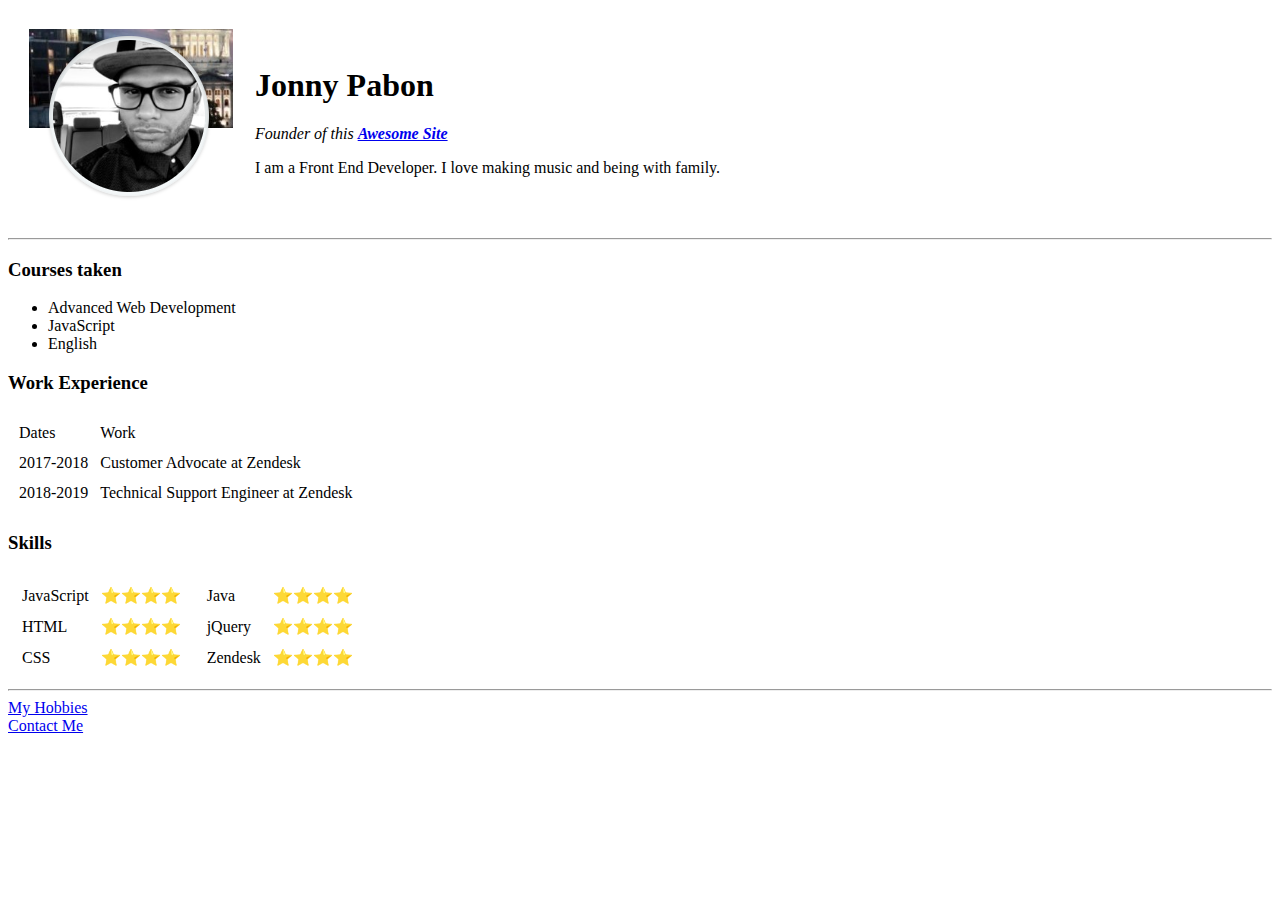
<file: index.html>
<!DOCTYPE html>
<html lang="en" dir="ltr">

<head>
  <meta charset="utf-8">
  <title>Jonny's Personal Site©</title>
</head>

  <body>
    <table cellspacing="20">
      <tr>
        <td><img src="images/JP.png" alt="Jonny's Face"></td>
        <td><h1>Jonny Pabon</h1>
        <p><em>Founder of this <strong><a href="https://www.youtube.com/watch?v=q09quI356sQ">Awesome Site</a></strong></em></p>
        <p>I am a Front End Developer. I love making music and being with family.</p></td>
      </tr>
    </table>
    <hr>
    <h3>Courses taken</h3>
    <ul>
      <li>Advanced Web Development</li>
      <li>JavaScript</li>
      <li>English</li>
    </ul>
    <h3>Work Experience</h3>
    <table cellspacing="10">
      <thead>
        <tr>
          <td>Dates</td>
          <td>Work</td>
        </tr>
      </thead>
      <tbody>
        <tr>
          <td>2017-2018</td>
          <td>Customer Advocate at Zendesk</td>
        </tr>
        <tr>
          <td>2018-2019</td>
          <td>Technical Support Engineer at Zendesk</td>
        </tr>
      </tbody>
      <tfoot>

      </tfoot>
    </table>

    <h3>Skills</h3>

    <table>
      <tr>
        <td>
          <table cellspacing="10">
            <tr>
              <td>JavaScript</td>
              <td>⭐️⭐️⭐️⭐️</td>
            </tr>
            <tr>
              <td>HTML</td>
              <td>⭐️⭐️⭐️⭐️</td>
            </tr>
            <tr>
              <td>CSS</td>
              <td>⭐️⭐️⭐️⭐️</td>
            </tr>
          </table>
        </td>
        <td>
          <table cellspacing="10">
            <tr>
              <td>Java</td>
              <td>⭐️⭐️⭐️⭐️</td>
            </tr>
            <tr>
              <td>jQuery</td>
              <td>⭐️⭐️⭐️⭐️</td>
            </tr>
            <tr>
              <td>Zendesk</td>
              <td>⭐️⭐️⭐️⭐️</td>
            </tr>
          </table>
        </td>
      </tr>
    </table>



    <hr>
    <a href="hobbies.html">My Hobbies</a>
    </br>
    <a href="contact-me.html">Contact Me</a>
  </body>
</html>
</file>
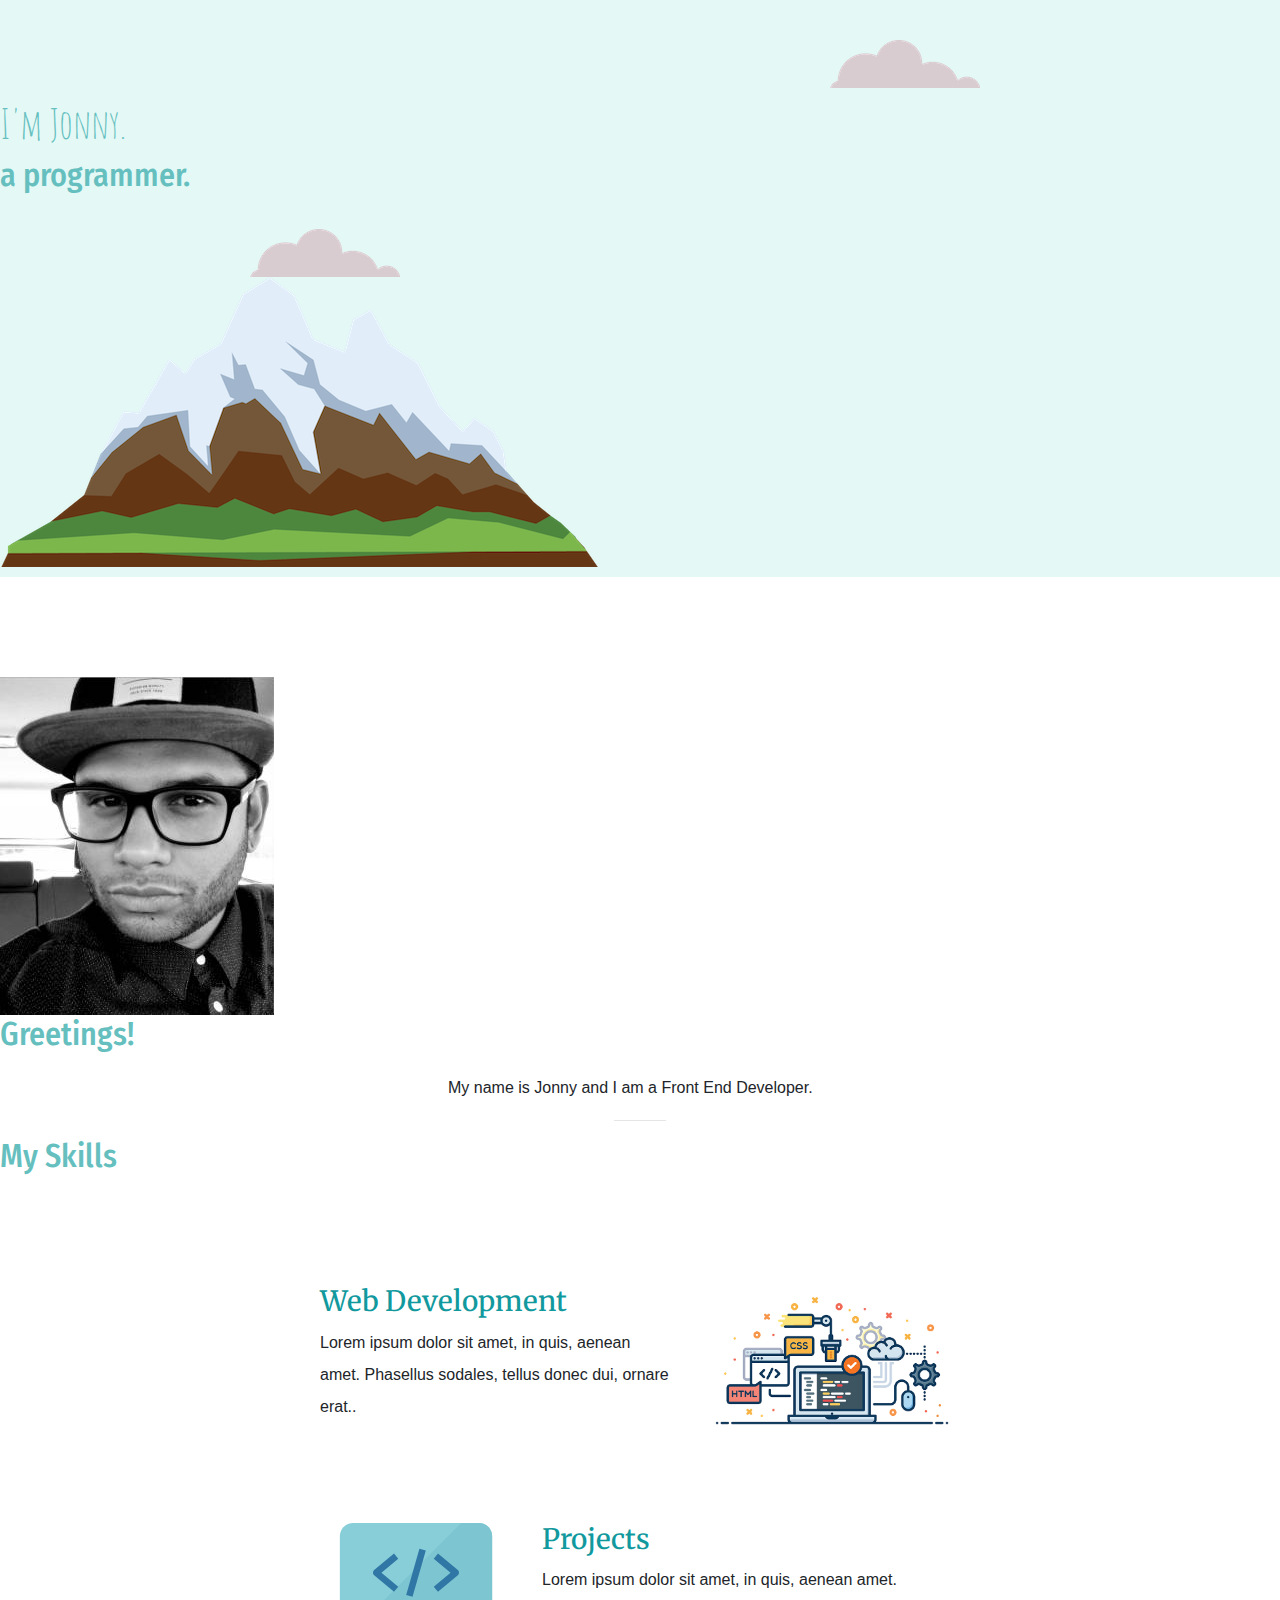
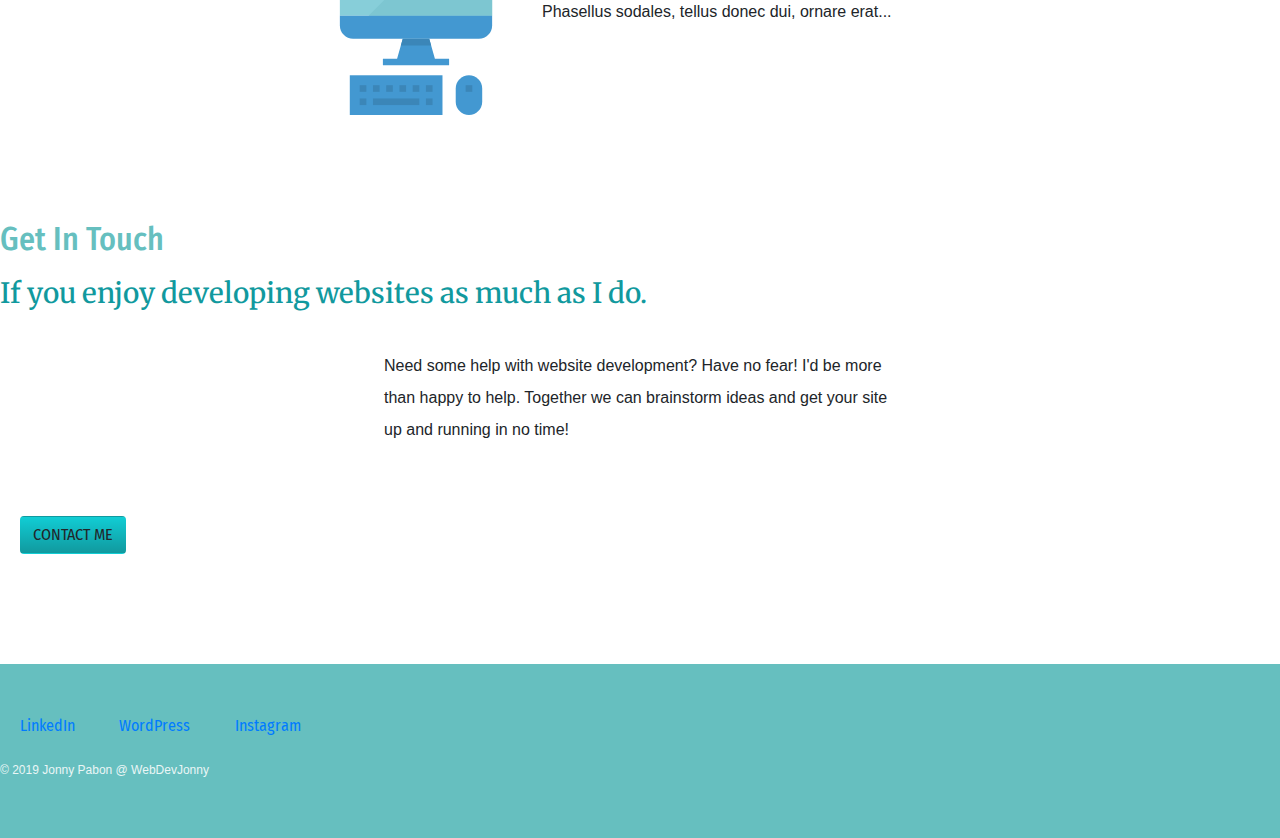
<file: CSS - My Site/index.html>
<!DOCTYPE html>
<html lang="en" dir="ltr">
  <head>
    <meta charset="utf-8">
    <meta name="viewport" content="width=device-width, initial-scale=1, shrink-to-fit=no">
    <title>Jonny Pabon</title>
    <link rel="stylesheet" href="css/styles.css">
    <link rel="icon" href="cloud.ico">
    <!--linking the Google fonts-->
    <link href="https://fonts.googleapis.com/css?family=Amatic+SC|Cinzel&display=swap" rel="stylesheet">
    <link href="https://fonts.googleapis.com/css?family=Fira+Sans+Condensed&display=swap" rel="stylesheet">
    <link href="https://fonts.googleapis.com/css?family=Merriweather|Montserrat|Titillium+Web" rel="stylesheet">
    <!--Adding bootstrap connection  -->
    <link rel="stylesheet" href="https://stackpath.bootstrapcdn.com/bootstrap/4.3.1/css/bootstrap.min.css" integrity="sha384-ggOyR0iXCbMQv3Xipma34MD+dH/1fQ784/j6cY/iJTQUOhcWr7x9JvoRxT2MZw1T" crossorigin="anonymous">
    <script src="https://code.jquery.com/jquery-3.3.1.slim.min.js" integrity="sha384-q8i/X+965DzO0rT7abK41JStQIAqVgRVzpbzo5smXKp4YfRvH+8abtTE1Pi6jizo" crossorigin="anonymous"></script>
    <script src="https://cdnjs.cloudflare.com/ajax/libs/popper.js/1.14.7/umd/popper.min.js" integrity="sha384-UO2eT0CpHqdSJQ6hJty5KVphtPhzWj9WO1clHTMGa3JDZwrnQq4sF86dIHNDz0W1" crossorigin="anonymous"></script>
    <script src="https://stackpath.bootstrapcdn.com/bootstrap/4.3.1/js/bootstrap.min.js" integrity="sha384-JjSmVgyd0p3pXB1rRibZUAYoIIy6OrQ6VrjIEaFf/nJGzIxFDsf4x0xIM+B07jRM" crossorigin="anonymous"></script>

  </head>
  <body>
  <div class="top-container">
      <img class="top-cloud" src="images/cloud.png" alt="clouds-image"/>
    <h1>I'm Jonny.</h1>
    <h2>a <span class="pro">pro</span>grammer.</p>
    <img class="bottom-cloud" src="images/cloud.png" alt="clouds-image"/>
    <img src="images/mountain.png" alt="mountains-image"/>

  </div>
  <div class="middle-container">
    <div class="profile">
      <img src="images/jonnyp.jpg" alt="my-picture">
      <h2>Greetings!</h2>
      <p class="intro">My name is Jonny and I am a Front End Developer.</p>
    </div>
    <hr>

    <div class="skills">
      <h2>My Skills</h2>
      <div class="skill-row">
        <img class="web-dev" src="images/wd.jpeg" alt="w-d">
        <h3>Web Development</h3>
        <p class="code-skill-description">Lorem ipsum dolor sit amet, in quis, aenean amet. Phasellus sodales, tellus donec dui, ornare erat..</p>
      </div>

      <div class="skill-row">
        <img class="project-img" src="images/comp3.svg" alt="comp">

        <h3>Projects</h3>
        <p>Lorem ipsum dolor sit amet, in quis, aenean amet. Phasellus sodales, tellus donec dui, ornare erat...</p>
      </div>
    </div>

    <div class="contact-me">
      <h2>Get In Touch</h2>
      <h3>If you enjoy developing websites as much as I do.</h3>
      <p class="contact-message">Need some help with website development? Have no fear! I'd be more than happy to help. Together we can brainstorm ideas and get your site up and running in no time!</p>
      <a class="btn" href="mailto:example@gmail.com">CONTACT ME</a>
    </div>
  </div>


  <div class="bottom-container">

    <a class="footer-link" href="https://www.linkedin.com/">LinkedIn</a>
    <a class="footer-link" href="https://webdevjonny.home.blog/">WordPress</a>
    <a class="footer-link" href="https://www.linkedin.com/">Instagram</a>
    <p class="copyright">© 2019 Jonny Pabon @ WebDevJonny</p>
  </div>


  </div>

  </body>
</html>
</file>
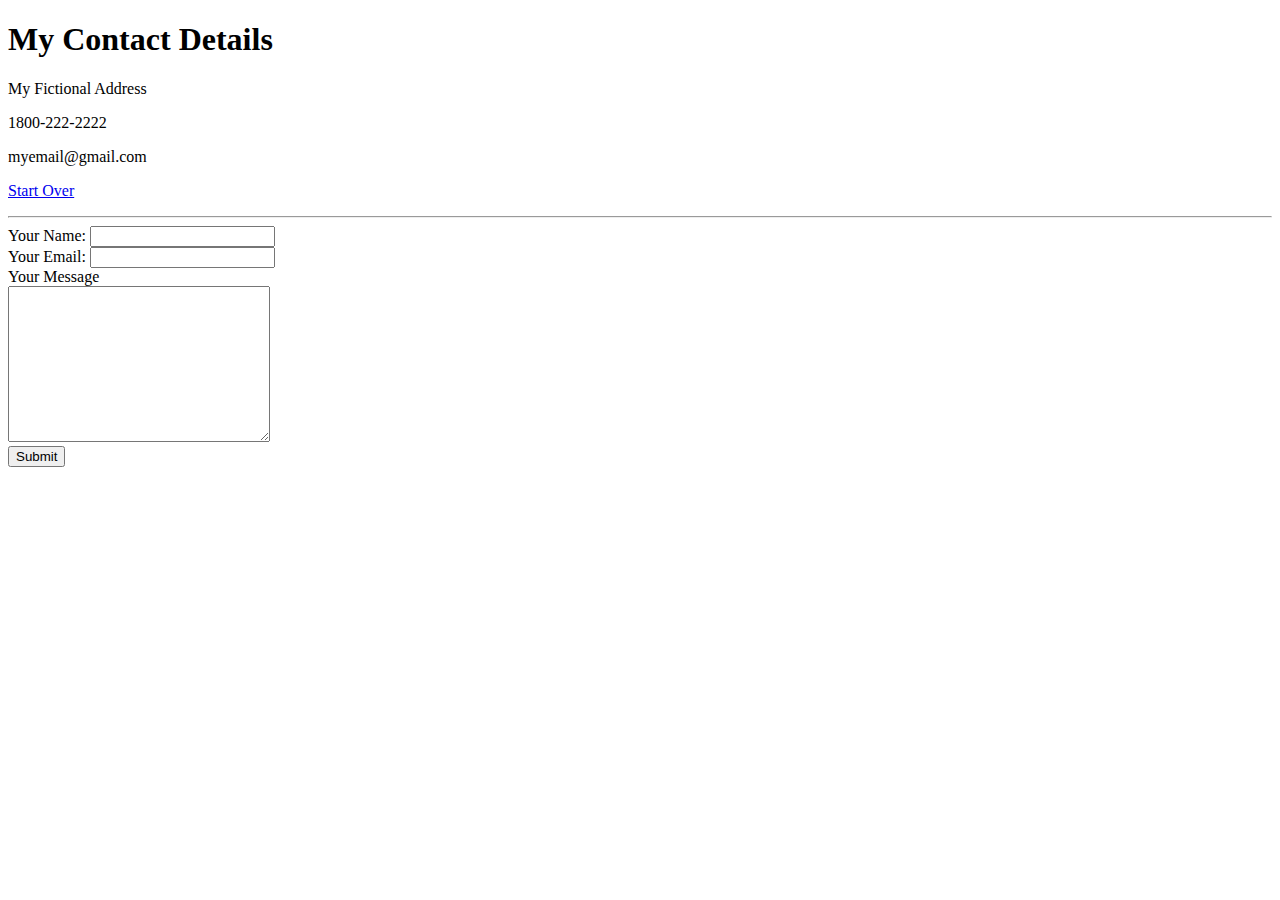
<file: contact-me.html>
<!DOCTYPE html>
<html lang="en" dir="ltr">
  <head>
    <meta charset="utf-8">
    <title>Contact Me</title>
  </head>
  <body>
    <h1>My Contact Details</h1>
    <p>My Fictional Address</p>
    <p>1800-222-2222</p>
    <p>myemail@gmail.com</p>
    <p><a href="index.html">Start Over</a></p>
    <hr>
    <form action="mailto:example@gmail.com" method="post" enctype="text/plain">
      <label>Your Name:</label>
      <input type="text" name="yourName">
      <br>
      <label>Your Email:</label>
      <input type="email" name="yourEmail">
      <br>
      <label>Your Message</label><br>
      <textarea name="yourMessage" rows="10" cols="30"></textarea><br>
      <input type="submit">
      <br>

    </form>
  </body>
</html>
</file>
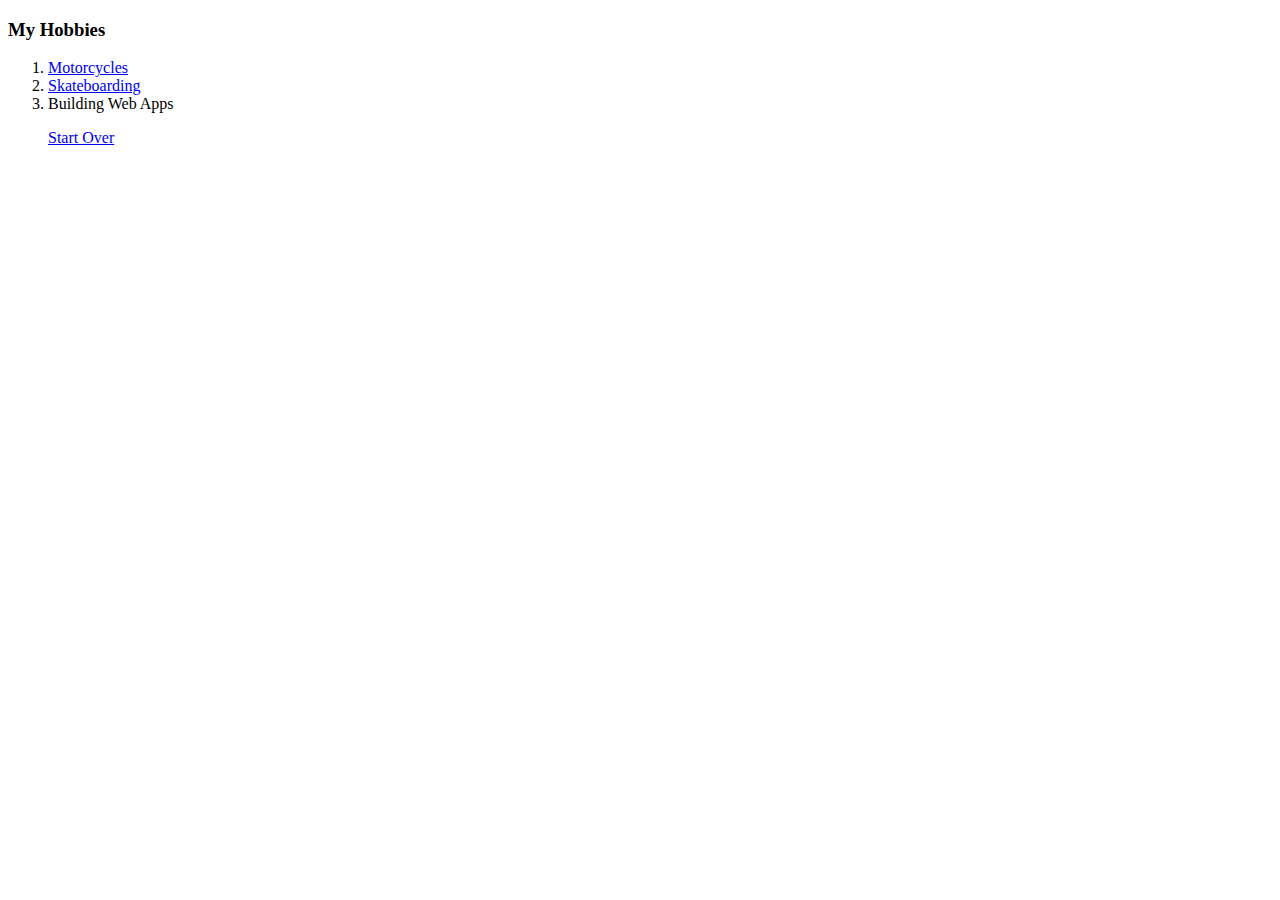
<file: hobbies.html>
<!DOCTYPE html>
<html lang="en" dir="ltr">
  <head>
    <meta charset="utf-8">
    <title>My hobbies</title>
  </head>
  <body>
    <h3>My Hobbies</h3>
    <ol>
      <li><a href="https://www.youtube.com/watch?v=0xYbtMmQ03w">Motorcycles</a></li>
      <li><a href="https://www.youtube.com/watch?v=4ZsCq1sA4Q4">Skateboarding</a></li>
      <li>Building Web Apps</li>



      <p><a href="index.html">Start Over</a></p>
    </ol>
  </body>
</html>
</file>
<file: CSS - My Site/css/styles.css>
body {
  color: #40514E;
  margin: 0;
  text-align: center;
  font-family: 'Titillium Web', sans-serif;
  background-color: #dfddc7;
}

h1 {
  color: #66BFBF;
  font-size: 5.625rem;
  margin: 50px auto 0 auto;
  font-family: 'Amatic SC', cursive;
}
h2 {
  color: #66BFBF;
  font-family: 'Fira Sans Condensed', sans-serif;
  font-size: 2.5rem;
  font-weight: normal;
  padding-bottom: 10px;
}
h3 {
  color: #11999E;
  font-family: 'Merriweather', serif;

}
hr {
  border: dotted #EAF6F6 6px;
  border-bottom: none;
  width: 4%;
  margin: 100px auto;
}
a  {
  color:#11999E;
  font-family: 'Fira Sans Condensed', sans-serif;
  text-decoration: none;
  margin: 10px 20px;
}
a:hover {
  color: #EAF6F6;
}
.intro {
  width: 30%;
  margin: auto;
}

.top-container {
  background-color:#E4F9F5;
  position: relative;
  padding-top: 100px;
}

.middle-container {
  margin: 100px 0;
}

.bottom-container {
  background-color: #66BFBF;
  padding: 50px 0 20px;
}
.skill-row {
  width: 50%;
  margin: 100px auto 100px auto;
  text-align: left;
}
.project-img {
  width: 30%;
  float: left;
  margin-right: 30px;
}
.web-dev {
  width: 40%;
  float: right;
  margin-left: 30px;
}
p {
  line-height: 2;
}

/*This snippet is for the button on the page*/
.btn {
  background: #11CDD4;
  background-image: -webkit-linear-gradient(top, #11CDD4, #11999E);
  background-image: -moz-linear-gradient(top, #11CDD4, #11999E);
  background-image: -ms-linear-gradient(top, #11CDD4, #11999E);
  background-image: -o-linear-gradient(top, #11CDD4, #11999E);
  background-image: linear-gradient(to bottom, #11CDD4, #11999E);
  -webkit-border-radius: 8;
  -moz-border-radius: 8;
  border-radius: 8px;
  font-family: 'Fira Sans Condensed', sans-serif;
  color: #ffffff;
  font-size: 20px;
  padding: 10px 20px 10px 20px;
  text-decoration: none;
}
.btn:hover {
  background: #30E3CB;
  background-image: -webkit-linear-gradient(top, #30E3CB, #2BC4AD);
  background-image: -moz-linear-gradient(top, #30E3CB, #2BC4AD);
  background-image: -ms-linear-gradient(top, #30E3CB, #2BC4AD);
  background-image: -o-linear-gradient(top, #30E3CB, #2BC4AD);
  background-image: linear-gradient(to bottom, #30E3CB, #2BC4AD);
  text-decoration: none;
}
/***********************************************************************/
.contact-me {
  margin-top: 15%;
}
.contact-message {
  width: 40%;
  margin: 40px auto 60px;
}
.copyright {
  color: #EAF6F6;
  font-size: 0.75rem;
  padding: 20px 0;
}
.top-cloud {
  position: absolute;
  right: 300px;
  top: 40px;
}
.bottom-cloud {
  position: absolute;
  left: 250px;
  bottom: 300px;
}
</file>
